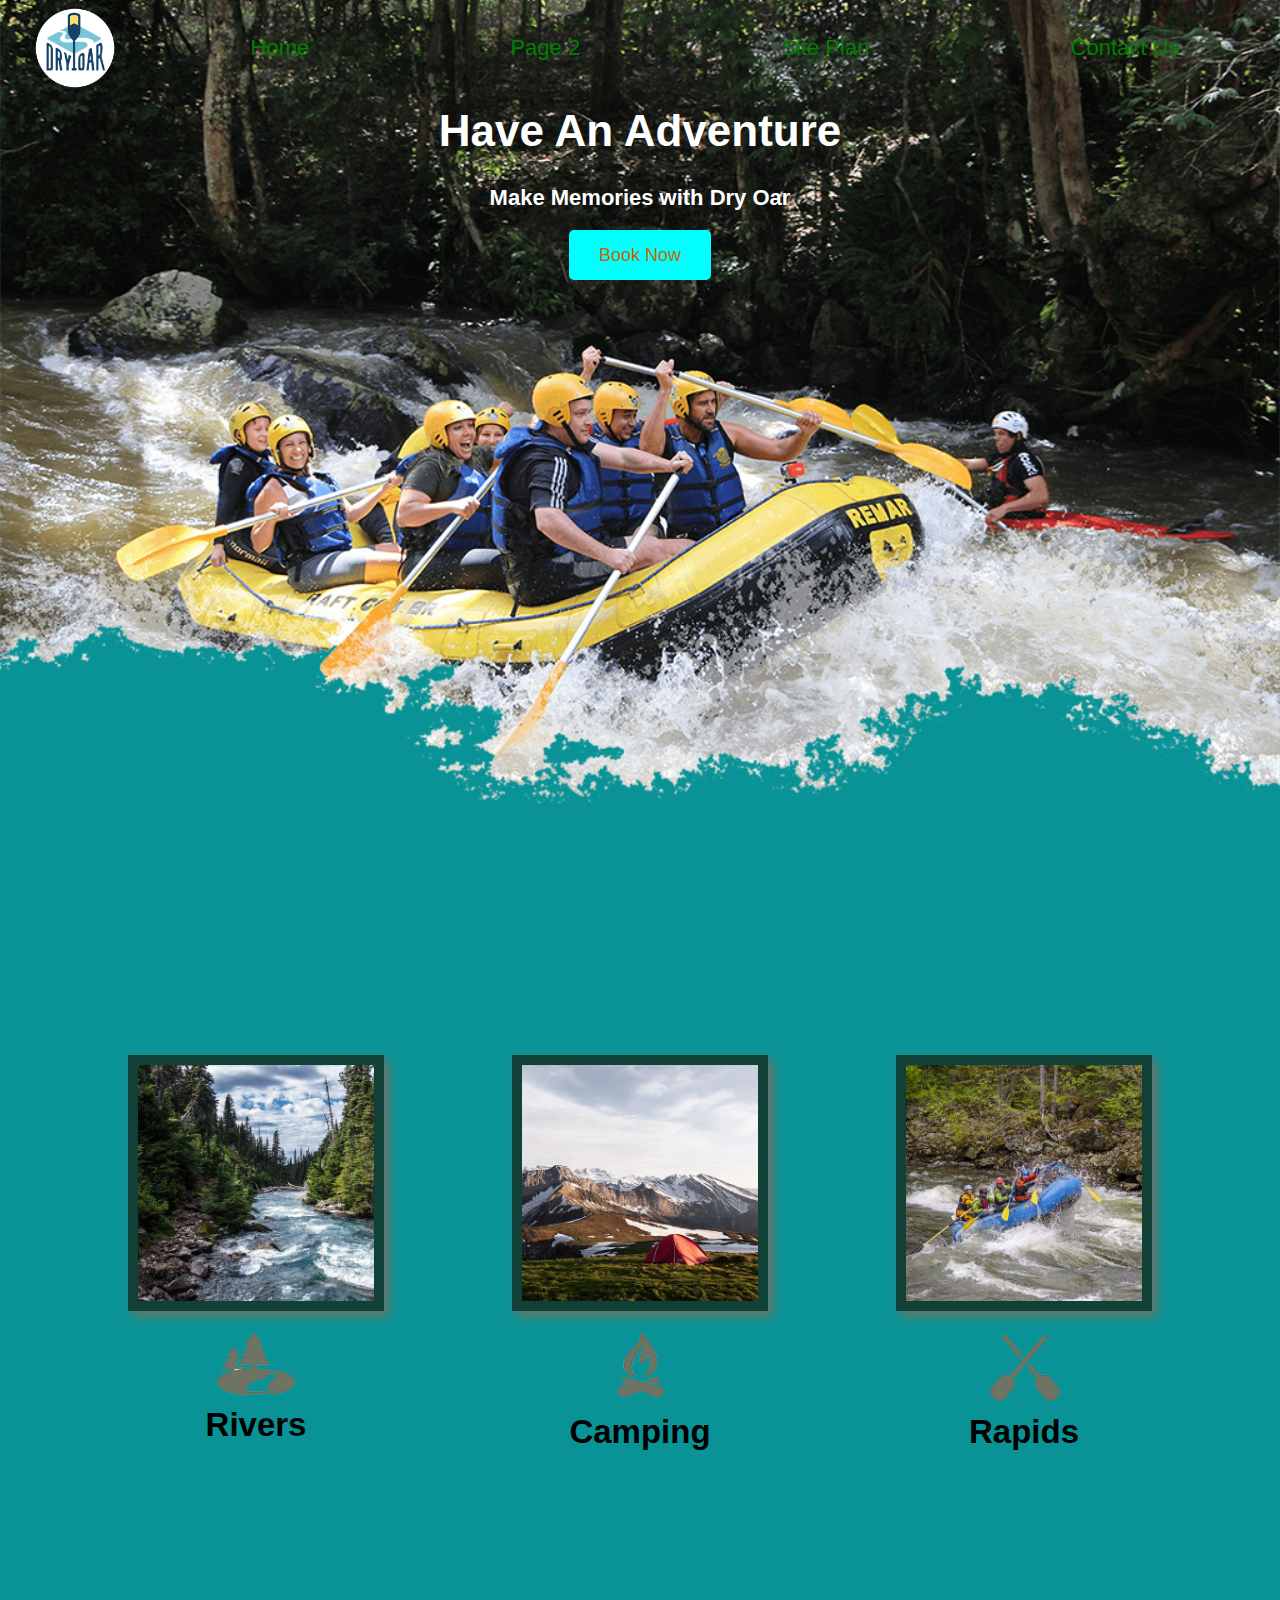
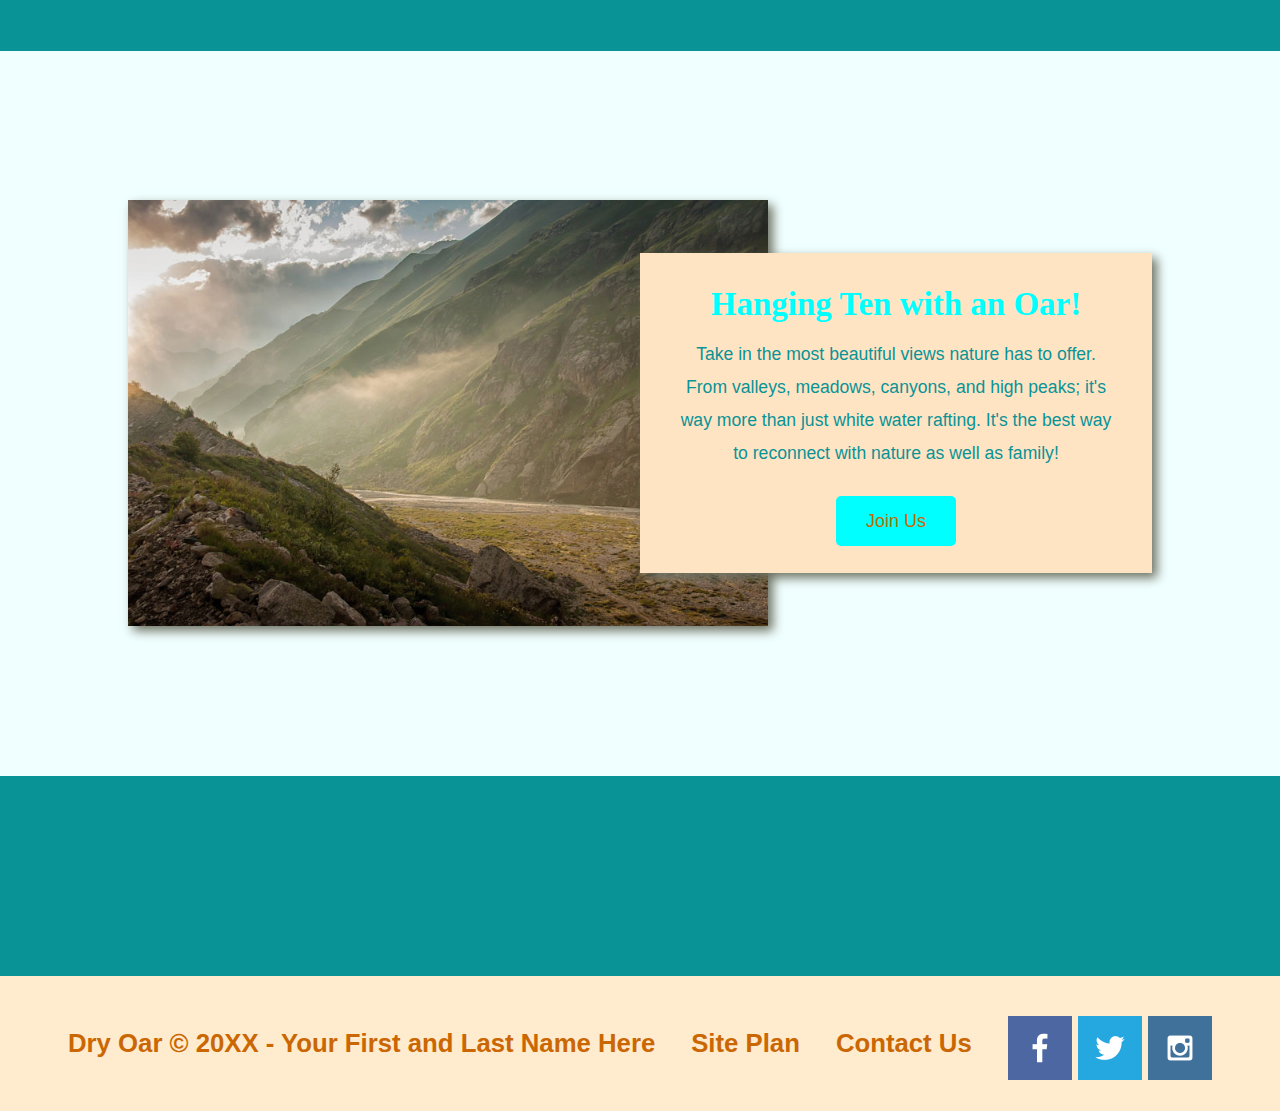
<file: index.html>
<!DOCTYPE html>
<html lang="en">
<head>
    <link rel="stylesheet" href="Styles/style.css">
    <meta charset="UTF-8">
    <meta http-equiv="X-UA-Compatible" content="IE=edge">
    <meta name="viewport" content="width=device-width, initial-scale=1.0">
    <title>Whitewater Rafting Vacations | Dry Oar Boating | Home</title>
</head>
<body>
    <div id="content">
        <header>
            <a id="logo_link" href="index.html">
                <img class="logo" src="images/logo.png" alt="Dry Oar Logo">
            </a>
            <nav>
                <!-- k -->
                <a href="index.html">Home</a>
                <a href="subpage.html">Page 2</a>
                <a href="site_plan_rafting.html">Site Plan</a>
                <a href="contactus.html">Contact Us</a>
            </nav>
        </header>
        <div id="hero">
            <div id="hero-box">
                <img id="hero-img" src="images/hero.png" alt="People enjoying white water rafting">
            </div>
            <section id="hero-msg">
                <h1 class="home-title">Have An Adventure</h1>
                <h4>Make Memories with Dry Oar </h4>
                <div class='button-box'>
                    <a class='book' href="rates.html">Book Now</a>
                </div>
            </section>
        </div>
        <main class="home-grid">
            <section class="rivers-card">
                <img class="card-img" src="images/rivers.jpg" alt="river in forest">
                <img class="icon" src="images/river_icon.png" alt="river icon">
                <h2>Rivers</h2>
            </section>
            <section class="camping-card">
                <img class="card-img" src="images/camping.jpg" alt="tent in mountains">
                <img class="icon" src="images/fire_icon.png" alt="fire icon">
                <h2>Camping</h2>
            </section>
            <section class="rapids-card">
                <img class="card-img" src="images/rapids.jpg" alt="rafting boat">
                <img class="icon" src="images/oars.png" alt="oars icon">
                <h2>Rapids</h2>
            </section>
            <div id="background"></div>
            <img class="mountains" src="images/mountains.jpg" alt="Misty mountains">
            <section class="msg">
                <h2>Hanging Ten with an Oar!</h2>
                <p>Take in the most beautiful views nature has to offer. From valleys, meadows, canyons,
                    and high peaks; it's way more than just white water rafting. It's the best way to reconnect
                    with nature as well as family! </p>
                <a class='join' href="rivers.html">Join Us</a>
            </section>
        </main>
        <footer>
            <h3>Dry Oar &copy; 20XX - Your First and Last Name Here</h3>
            <h3><a href="site-plan-rafting.html">Site Plan</a></h3>
            <h3><a href="contactus.html">Contact Us</a></h3>
            <div class="social">
                <a href="https://facebook.com" target="_blank">
                    <img src="images/facebook.png" alt="fb icon">
                </a>
                <a href="https://twitter.com" target="_blank">
                    <img src="images/twitter.png" alt="twitter icon">
                </a>
                <a href="https://instagram.com" target="_blank">
                    <img src="images/instagram.png" alt="instagram icon">
                </a>
            </div>
        </footer>
    </div>
</body>
</html>
</file>
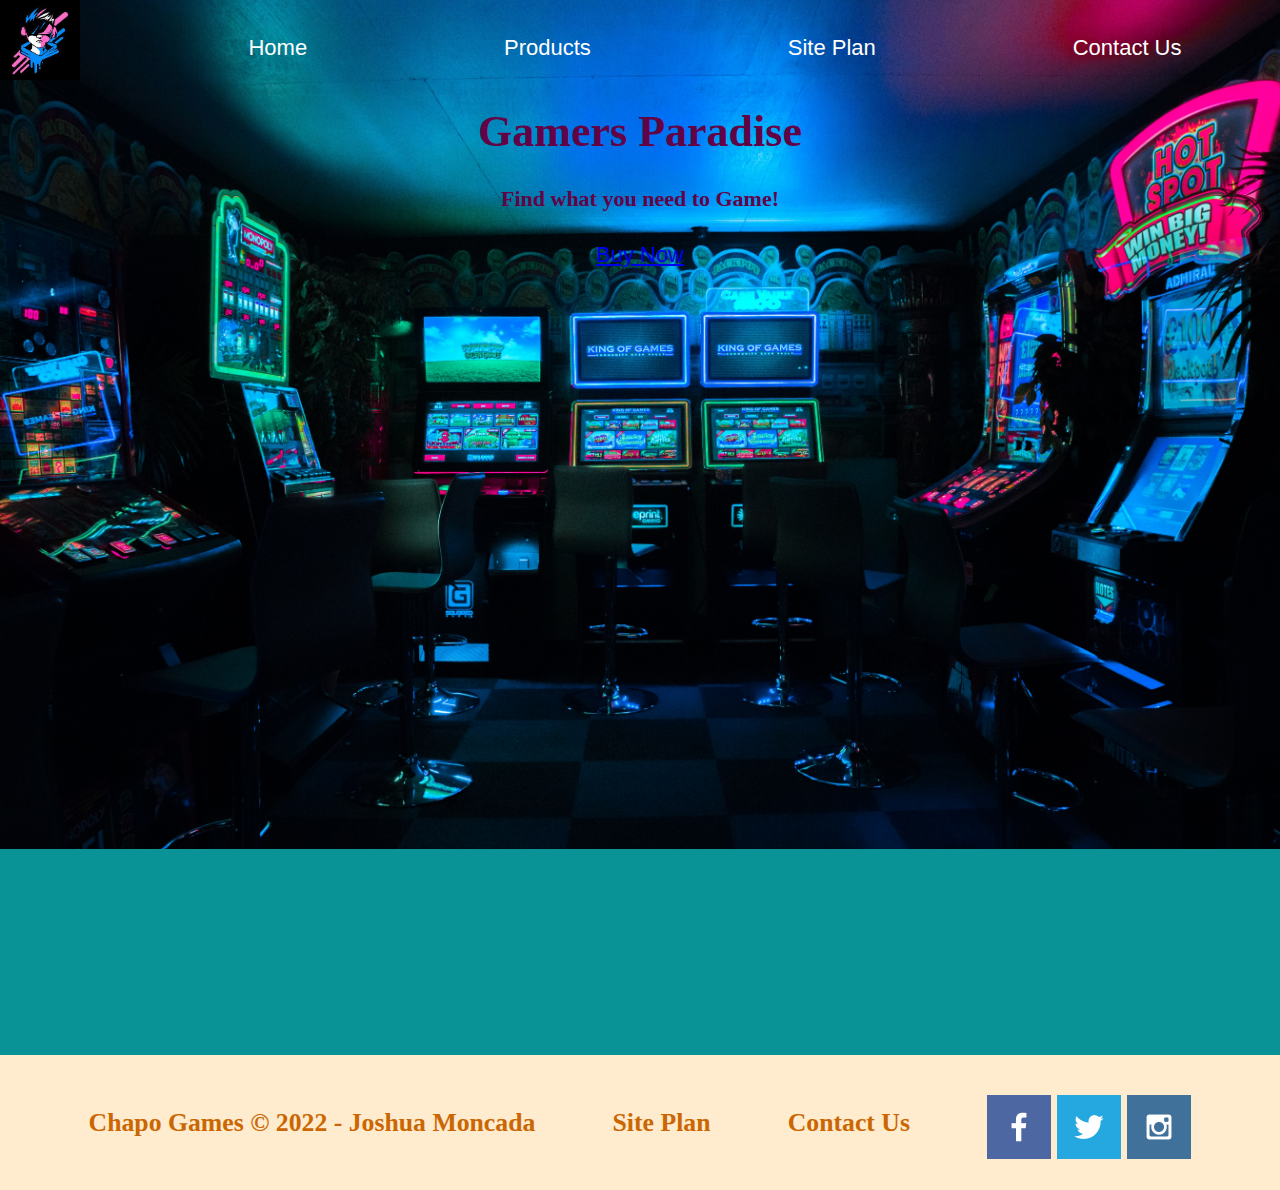
<file: chapo-games/index.html>
<!DOCTYPE html>
<html lang="en">
<head>
    <link rel="stylesheet" href="styles/style.css">
    <meta charset="UTF-8">
    <meta http-equiv="X-UA-Compatible" content="IE=edge">
    <meta name="viewport" content="width=device-width, initial-scale=1.0">
    <title>Chapo Games | Home</title>
</head>
<body>
    <div id="content">
        <header>
            <a id="logo_link" href="index.html">
                <img class="logo" src="images/gamerz.jpeg" alt="Chapo Logo">
            </a>
            <nav>
                
                <a href="index.html">Home</a>
                <a href="index2.html">Products</a>
                <a href="site-plan.html">Site Plan</a>
                <a href="contactus.html">Contact Us</a>
            </nav>
        </header>
        <div id="hero">
            <div id="hero-box">
                <img id="hero-img" src="images/carl-raw-m3hn2Kn5Bns-unsplash.jpg" alt="We are Games!">
            </div>
            <section id="hero-msg">
                <h1 class="home-title">Gamers Paradise</h1>
                <h4>Find what you need to Game! </h4>
                <div class='button-box'>
                    <a class='book' href="rates.html">Buy Now</a>
                </div>
            </section>
        </div>
        <footer>
            <h3>Chapo Games &copy; 2022 - Joshua Moncada</h3>
            <h3><a href="site-plan.html">Site Plan</a></h3>
            <h3><a href="contactus.html">Contact Us</a></h3>
            <div class="social">
                <a href="https://facebook.com" target="_blank">
                    <img src="images/facebookcopy.png" alt="fb icon">
                </a>
                <a href="https://twitter.com" target="_blank">
                    <img src="images/twittercopy.png" alt="twitter icon">
                </a>
                <a href="https://instagram.com" target="_blank">
                    <img src="images/instagramcopy.png" alt="instagram icon">
                </a>
            </div>
        </footer>
    </div>
</body>
</html>
</file>
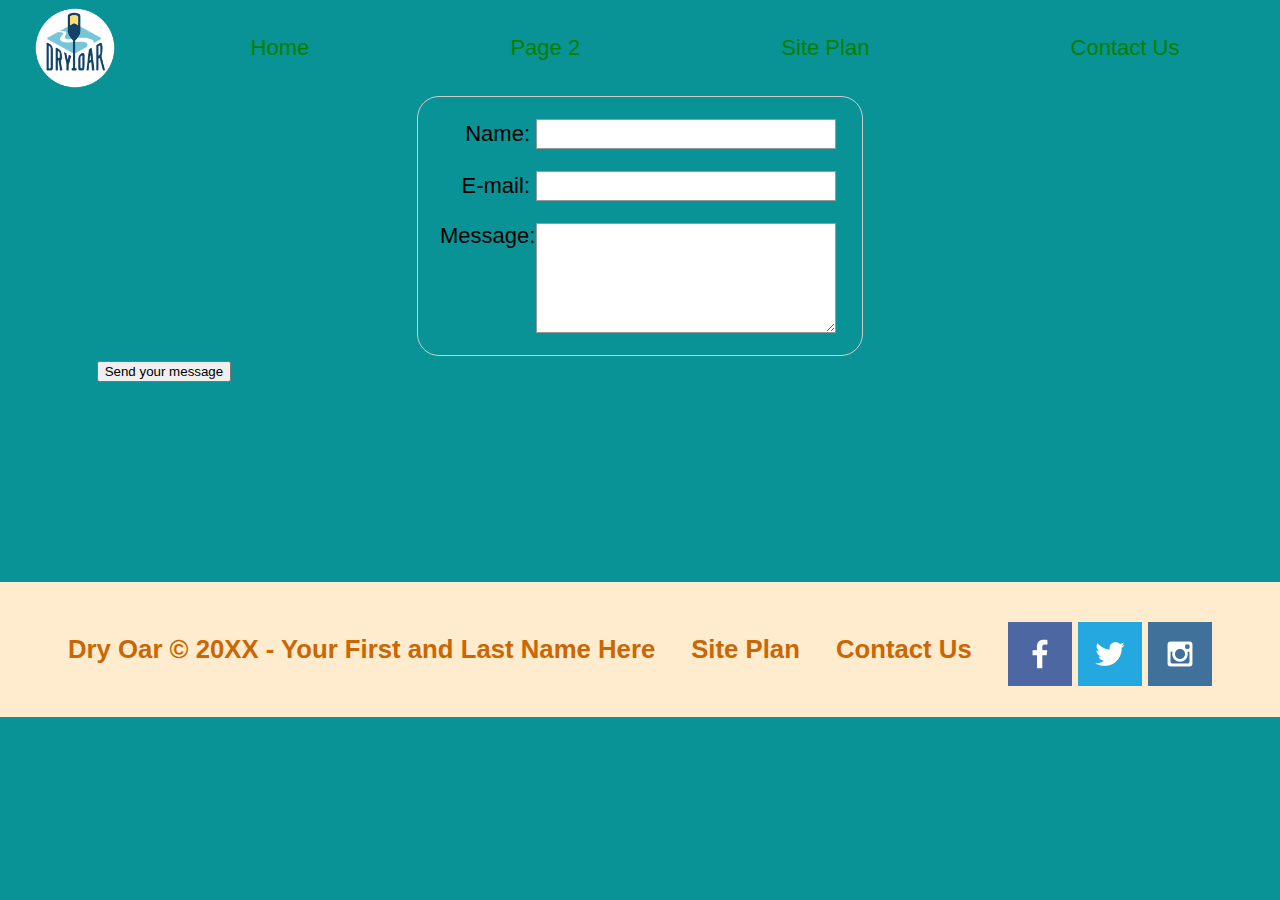
<file: contactus.html>
<!DOCTYPE html>
<html lang="en">
<head>
    <link rel="stylesheet" href="Styles/style.css">
    <meta charset="UTF-8">
    <meta http-equiv="X-UA-Compatible" content="IE=edge">
    <meta name="viewport" content="width=device-width, initial-scale=1.0">
    <title>Contact Us</title>
    <style>
        form {
            /* Center the form on the page */
            margin: 0 auto;
            width: 400px;
            /* Form outline */
            padding: 1em;
            border: 1px solid #CCC;
            border-radius: 1em;
        }
        ul {
            list-style: none;
            padding: 0;
            margin: 0;
        }

        form li + li {
            margin-top: 1em;
        }
        label {
            /* Uniform size & alignment */
            display: inline-block;
            width: 90px;
            text-align: right;
        }
        input,
        textarea {
             /* To make sure that all text fields have the same font settings
             By default, textareas have a monospace font */
            font: 1em sans-serif;

             /* Uniform text field size */
            width: 300px;
            box-sizing: border-box;

            /* Match form field borders */
            border: 1px solid #999;
        }
        input:focus,
        textarea:focus {
            /* Additional highlight for focused elements */
            border-color: #000;
        }

        textarea {
            /* Align multiline text fields with their labels */
            vertical-align: top;

            /* Provide space to type some text */
            height: 5em;
        }

        .button {
            /* Align buttons with the text fields */
            padding-left: 90px; /* same size as the label elements */
        }

        button {
            /* This extra margin represent roughly the same space as the space
            between the labels and their text fields */
            margin-left: .5em;
        }
        #feedback {
            background-color: antiquewhite;
            position: absolute;
            top: 0;
            left: 0;
            right: 0;
            padding: .5em;
            /* make this element invisible until we are ready for it */
            display: none;       
        }
        .moveDown {
            margin-top: 3em;
        }
    </style>
</head>
<body>
    <div id="content">
        <header>
            <a id="logo_link" href="index.html">
                <img class="logo" src="images/logo.png" alt="Dry Oar Logo">
            </a>
            <nav>
                <!-- k -->
                <a href="index.html">Home</a>
                <a href="subpage.html">Page 2</a>
                <a href="site_plan_rafting.html">Site Plan</a>
                <a href="contactus.html">Contact Us</a>
            </nav>
        </header>
        <main>
            <div id="feedback"></div>
            <form action="/my-handling-form-page" method="post">
                <ul>
                 <li>
                   <label for="name">Name:</label>
                   <input type="text" id="name" name="user_name">
                 </li>
                 <li>
                   <label for="mail">E-mail:</label>
                   <input type="email" id="mail" name="user_email">
                 </li>
                 <li>
                   <label for="msg">Message:</label>
                   <textarea id="msg" name="user_message"></textarea>
                 </li>
                </ul>
               </form>
            <li class="button">
                <button type="submit">Send your message</button>
            </li>
        </main>
        <footer>
            <h3>Dry Oar &copy; 20XX - Your First and Last Name Here</h3>
            <h3><a href="site-plan-rafting.html">Site Plan</a></h3>
            <h3><a href="contactus.html">Contact Us</a></h3>
            <div class="social">
                <a href="https://facebook.com" target="_blank">
                    <img src="images/facebook.png" alt="fb icon">
                </a>
                <a href="https://twitter.com" target="_blank">
                    <img src="images/twitter.png" alt="twitter icon">
                </a>
                <a href="https://instagram.com" target="_blank">
                    <img src="images/instagram.png" alt="instagram icon">
                </a>
            </div>
    
        </footer>
    </div>
    <script>
        // get the feedback div element so we can do something with it.
        const feedbackElement = document.getElementById('feedback');
        // get the form so we can read what was entered in it.
        const formElement = document.forms[0];
        // add a 'listener' to wait for a submission of our form. When that happens run the code below.
        formElement.addEventListener('submit', function(e) {
            // stop the form from doing the default action.
            e.preventDefault();
            // set the contents of our feedback element to a message letting the user know the form was submitted successfully. Notice that we pull the name that was entered in the form to personalize the message!
            feedbackElement.innerHTML = 'Hello '+ formElement.user_name.value +'! Thank you for your message. We will get back with you as soon as possible!';
            // make the feedback element visible.
            feedbackElement.style.display = "block";
            // add a class to move everything down so our message doesn't cover it.
            document.body.classList.toggle('moveDown');
        });
    </script>
</body>
</file>
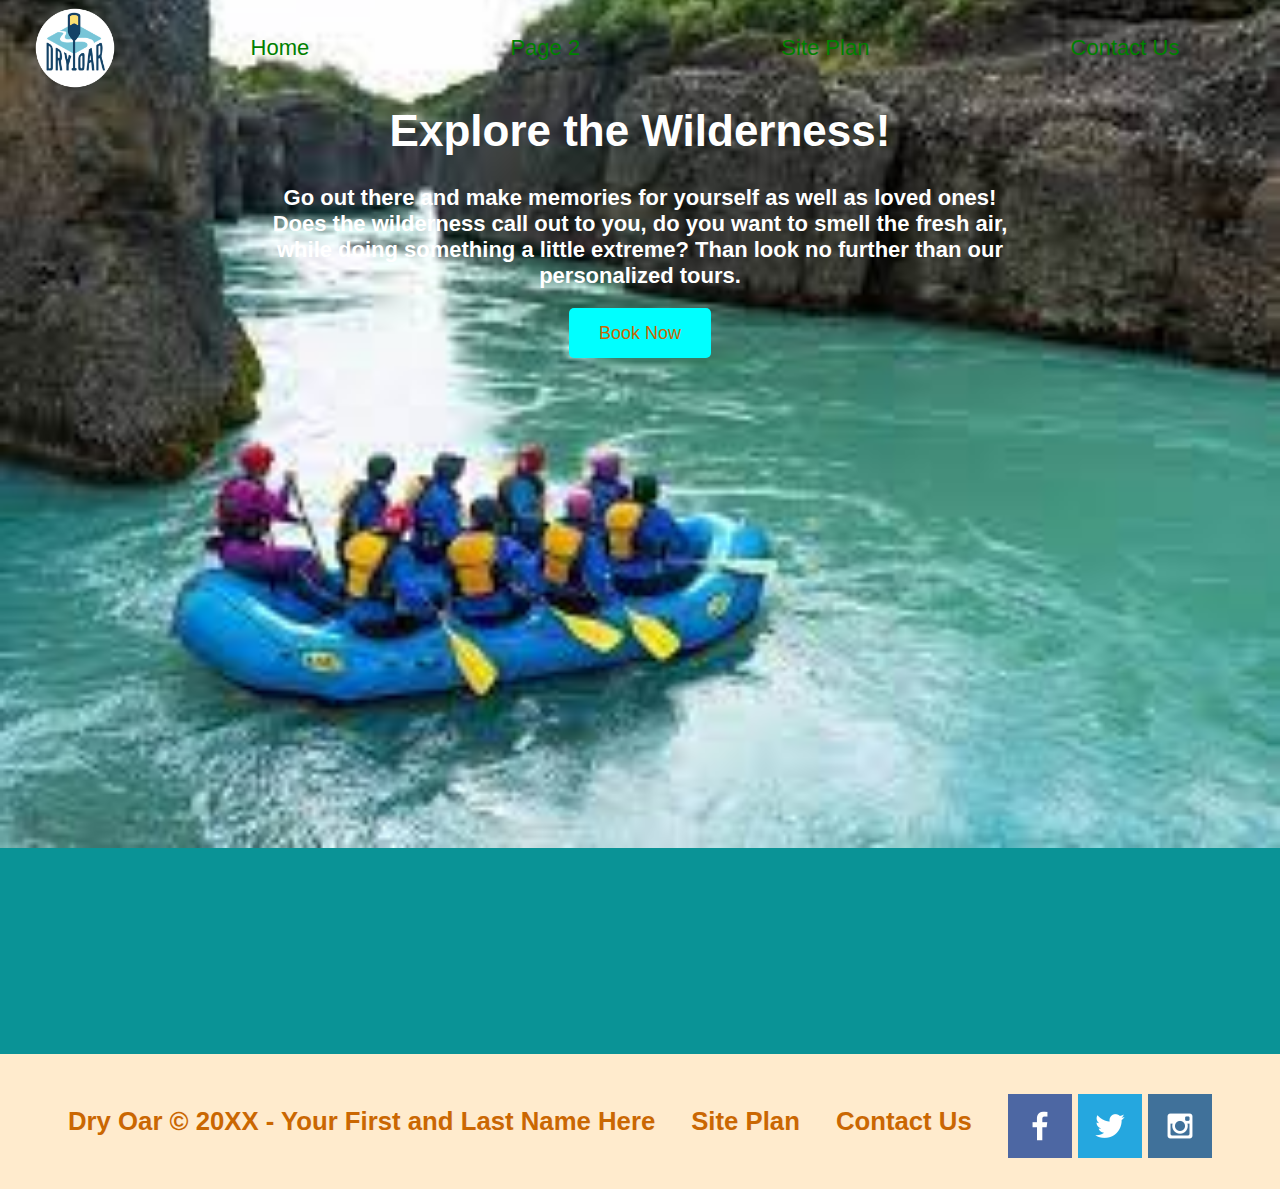
<file: subpage.html>
<!DOCTYPE html>
<html lang="en">
<head>
    <link rel="stylesheet" href="Styles/style.css">
    <meta charset="UTF-8">
    <meta http-equiv="X-UA-Compatible" content="IE=edge">
    <meta name="viewport" content="width=device-width, initial-scale=1.0">
    <title>Whitewater Rafting Vacations | Dry Oar Boating | Home</title>
</head>
<body>
    <div id="content">
        <header>
            <a id="logo_link" href="index.html">
                <img class="logo" src="images/logo.png" alt="Dry Oar Logo">
            </a>
            <nav>
                <a href="index.html">Home</a>
                <a href="subpage.html">Page 2</a>
                <a href="site_plan_rafting.html">Site Plan</a>
                <a href="contactus.html">Contact Us</a>
            </nav>
        </header>
        <div id="hero">
            <div id="hero-box">
                <img id="hero-img" src="images/Rafting.jpeg" alt="People enjoying white water rafting">
            </div>
            <section id="hero-msg">
                <h1 class="home-title">Explore the Wilderness! </h1>
                <h4>Go out there and make memories for yourself as well as loved ones! Does the wilderness call out to you, do you want to smell 
                    the fresh air, while doing something a little extreme? Than look no further than our personalized tours.
                </h4>
                <div class='button-box'>
                    <a class='book' href="rates.html">Book Now</a>
                </div>
            </section>
        </div>
        <footer>
            <h3>Dry Oar &copy; 20XX - Your First and Last Name Here</h3>
            <h3><a href="site-plan-rafting.html">Site Plan</a></h3>
            <h3><a href="contactus.html">Contact Us</a></h3>
            <div class="social">
                <a href="https://facebook.com" target="_blank">
                    <img src="images/facebook.png" alt="fb icon">
                </a>
                <a href="https://twitter.com" target="_blank">
                    <img src="images/twitter.png" alt="twitter icon">
                </a>
                <a href="https://instagram.com" target="_blank">
                    <img src="images/instagram.png" alt="instagram icon">
                </a>
            </div>
    
        </footer>
    </div>
</body>
</file>
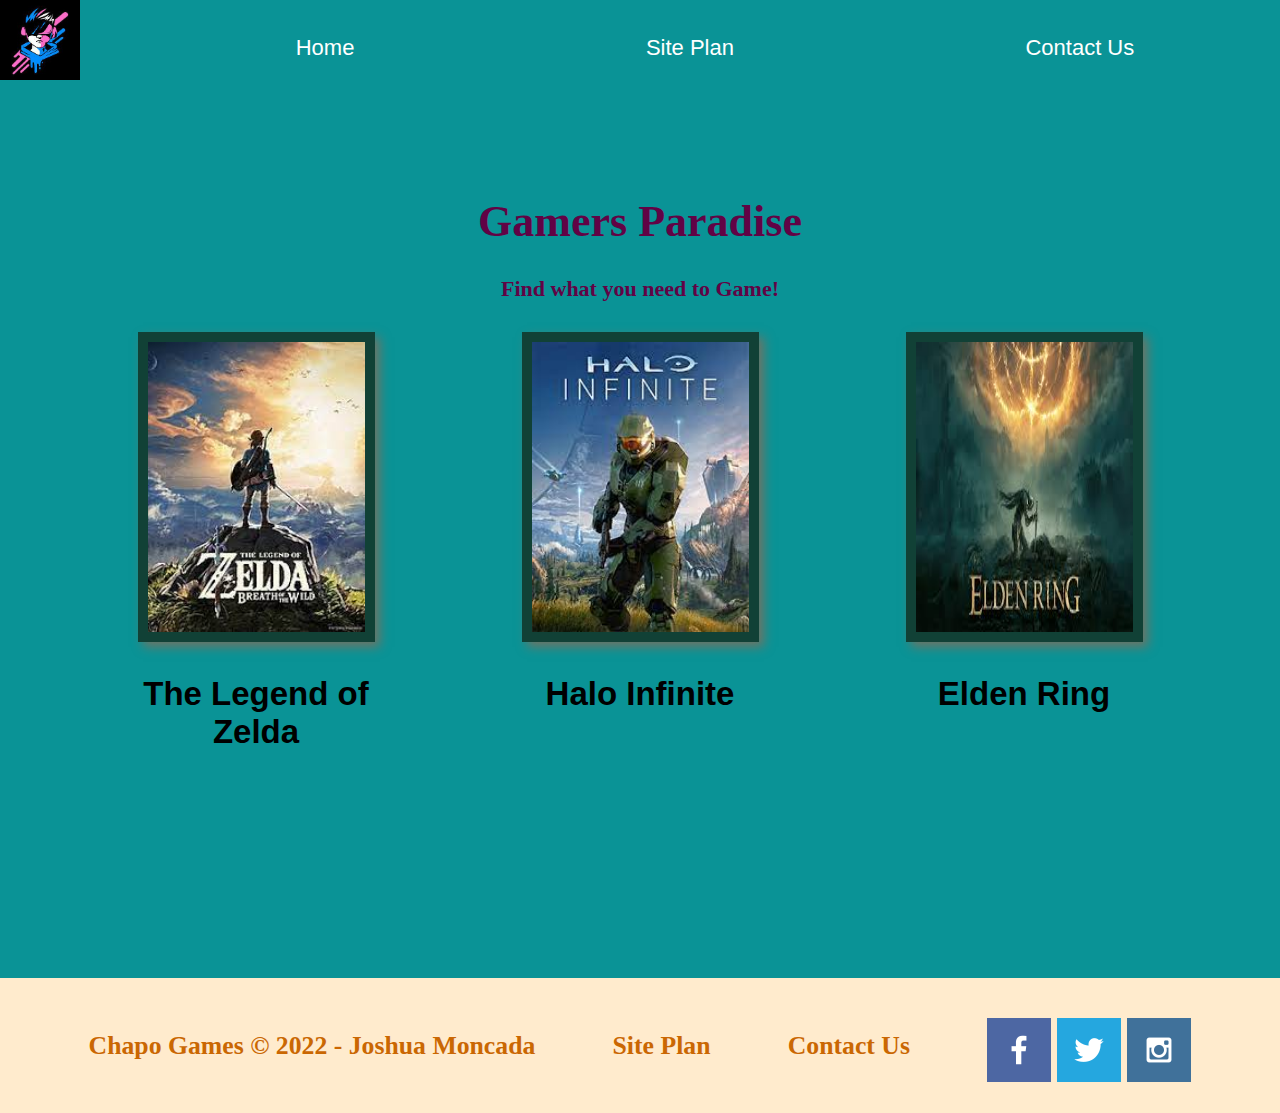
<file: chapo-games/index2.html>
<!DOCTYPE html>
<html lang="en">
<head>
    <link rel="stylesheet" href="styles/style.css">
    <meta charset="UTF-8">
    <meta http-equiv="X-UA-Compatible" content="IE=edge">
    <meta name="viewport" content="width=device-width, initial-scale=1.0">
    <title>Products Page | Page 2</title>
</head>
<body>
    <div id="content">
        <header>
            <a id="logo_link" href="index.html">
                <img class="logo" src="images/gamerz.jpeg" alt="Chapo Logo">
            </a>
            <nav>
                
                <a href="index.html">Home</a>
                <a href="site-plan.html">Site Plan</a>
                <a href="contactus.html">Contact Us</a>
            </nav>
        </header>
            <section id="hero-msg">
                <h1 class="home-title">Gamers Paradise</h1>
                <h4>Find what you need to Game! </h4>
            </section>
        </div>
        <main class="home-grid">
            <section class="rivers-card">
                <a id="logo_link" href="index3.html">
                    <img class="card-img" src="images/Breath.jpeg" alt="river in forest">
                </a>
                <h2>The Legend of Zelda</h2>
            </section>
            <section class="camping-card">
                <img class="card-img" src="images/Halo.jpeg" alt="tent in mountains">
                <h2>Halo Infinite</h2>
            </section>
            <section class="rapids-card">
                <img class="card-img" src="images/Eldenring.jpeg" alt="rafting boat">
                <h2>Elden Ring</h2>
            </section>
            <div id="background"></div>
        </main>
        <footer>
            <h3>Chapo Games &copy; 2022 - Joshua Moncada</h3>
            <h3><a href="site-plan.html">Site Plan</a></h3>
            <h3><a href="contactus.html">Contact Us</a></h3>
            <div class="social">
                <a href="https://facebook.com" target="_blank">
                    <img src="images/facebookcopy.png" alt="fb icon">
                </a>
                <a href="https://twitter.com" target="_blank">
                    <img src="images/twittercopy.png" alt="twitter icon">
                </a>
                <a href="https://instagram.com" target="_blank">
                    <img src="images/instagramcopy.png" alt="instagram icon">
                </a>
            </div>
        </footer>
    </div>
</body>
</html>
</file>
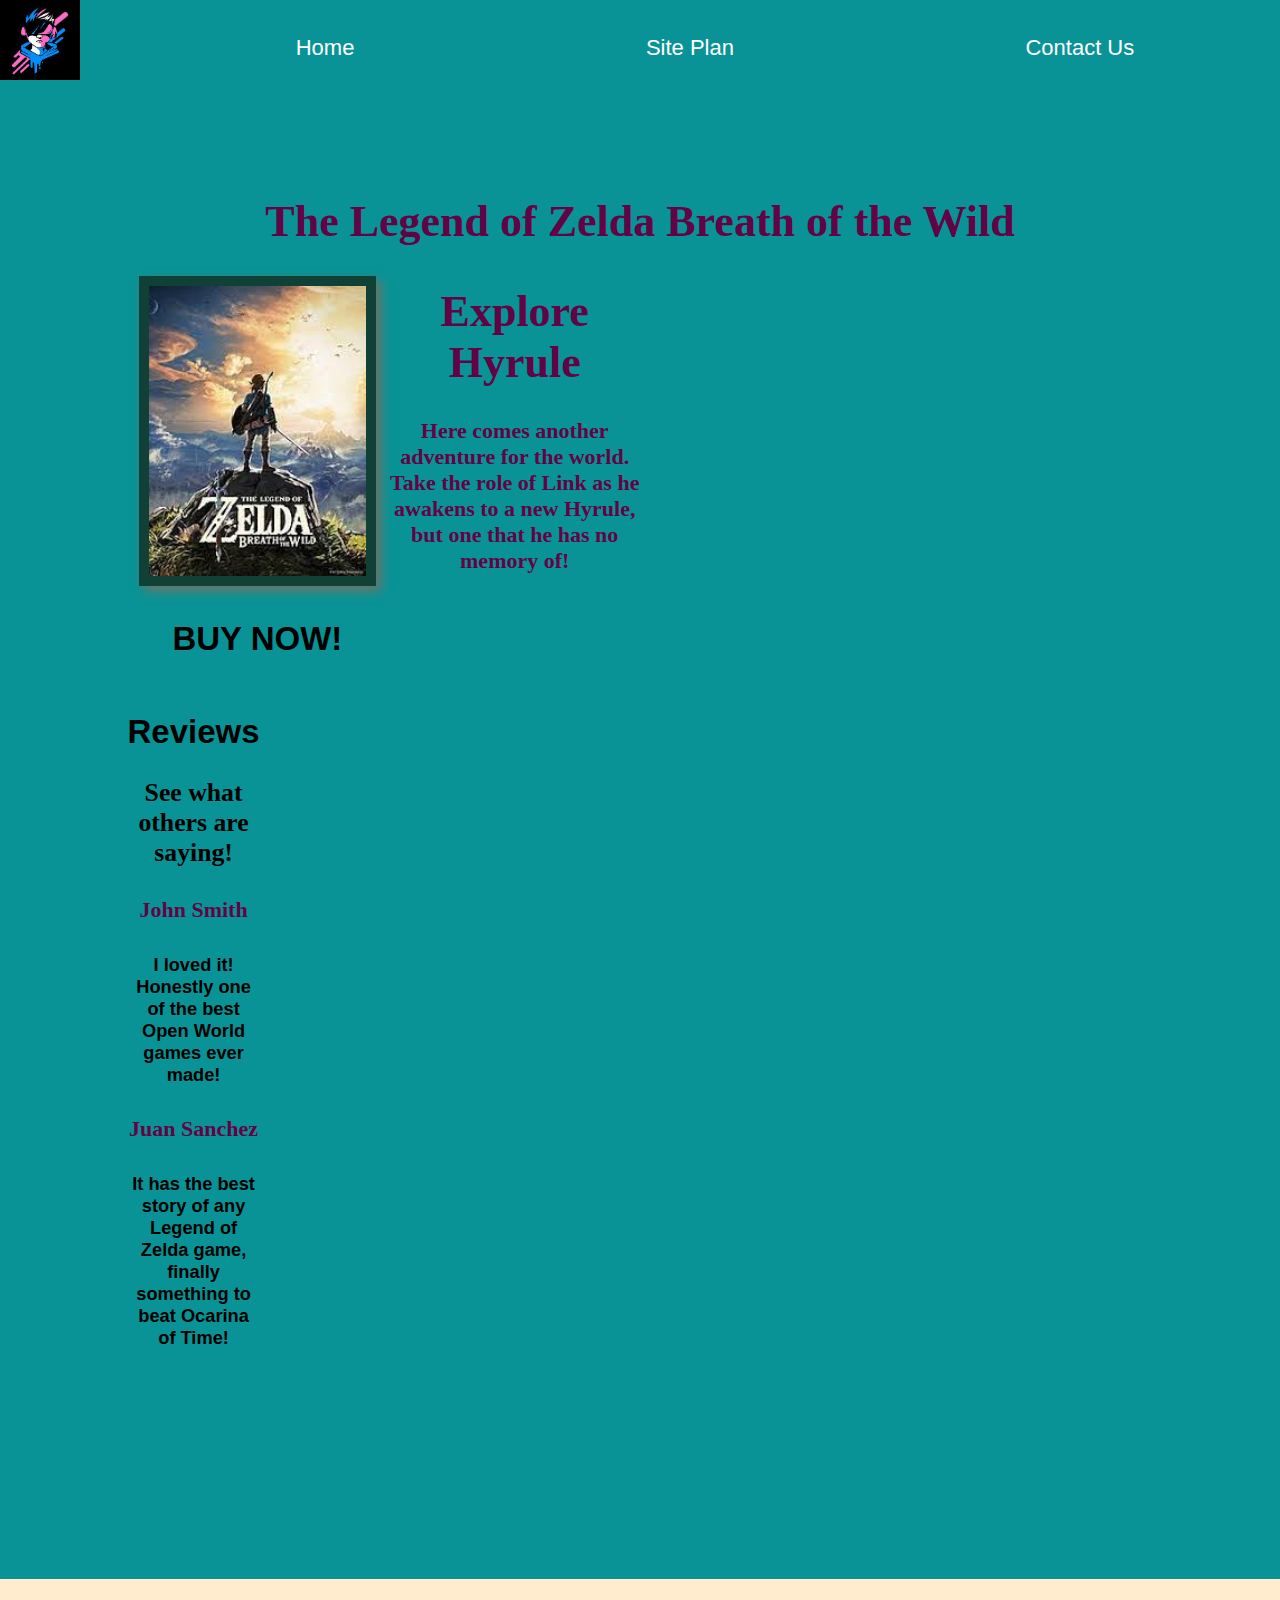
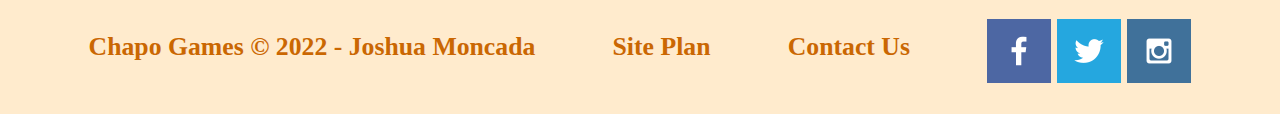
<file: chapo-games/index3.html>
<!DOCTYPE html>
<html lang="en">
<head>
    <link rel="stylesheet" href="styles/style.css">
    <meta charset="UTF-8">
    <meta http-equiv="X-UA-Compatible" content="IE=edge">
    <meta name="viewport" content="width=device-width, initial-scale=1.0">
    <title>Product Info | Page 3</title>
</head>
<body>
    <div id="content">
        <!-- why -->
        <!-- work -->
        <header>
            <a id="logo_link" href="index.html">
                <img class="logo" src="images/gamerz.jpeg" alt="Chapo Logo">
            </a>
            <nav>
                
                <a href="index.html">Home</a>
                <a href="site-plan.html">Site Plan</a>
                <a href="contactus.html">Contact Us</a>
            </nav>
        </header>
            <section id="hero-msg">
                <h1 class="home-title">The Legend of Zelda Breath of the Wild</h1>
            </section>
            <main class="home-grid">
                <section class="rivers-card">
                    <img class="card-img" src="images/Breath.jpeg" alt="river in forest">
                    <h2>BUY NOW!</h2>
                </section>
                <section id="hero-msg2">
                    <h3 class="home-title">Explore Hyrule</h3>
                    <h4>Here comes another adventure for the world. Take the role of Link as he awakens to a new Hyrule, but one that he has no memory of!</h4>
                </section>
        
                <section id="hero-msg3">
                    <h2>Reviews</h2>
                    <h3>See what others are saying!</h3>
                    <h4>John Smith</h4>
                    <h5>I loved it! Honestly one of the best Open World games ever made!</h5>
                    <h4>Juan Sanchez</h4>
                    <h5>It has the best story of any Legend of Zelda game, finally something to beat Ocarina of Time!</h5>
                </section>

                <div id="background"></div>
            </main>
        <footer>
            <h3>Chapo Games &copy; 2022 - Joshua Moncada</h3>
            <h3><a href="site-plan.html">Site Plan</a></h3>
            <h3><a href="contactus.html">Contact Us</a></h3>
            <div class="social">
                <a href="https://facebook.com" target="_blank">
                    <img src="images/facebookcopy.png" alt="fb icon">
                </a>
                <a href="https://twitter.com" target="_blank">
                    <img src="images/twittercopy.png" alt="twitter icon">
                </a>
                <a href="https://instagram.com" target="_blank">
                    <img src="images/instagramcopy.png" alt="instagram icon">
                </a>
            </div>
        </footer>
    </div>
</body>
</html>
</file>
<file: Styles/style.css>
/* @import was not working for me, but seemed to work without it*/
/* div {
  max-width: 900px;
  margin: 0 auto;
} */
nav a {
  text-align: center;
  color:green; 
  text-decoration: none;
  padding: 35px;
}
.icon {
  padding-top: 10px;
  width: 80px;
}
/* k */
.logo{
  width: 80px;
}
#logo_link {
  padding-top: 5px;
  justify-self: center;
  align-self: center;
}
#hero-msg h1, #hero-msg h4 {
  text-align: center
}
#hero {
  display: grid;
  grid-template-columns: 1fr 3fr 1fr;
  margin-top: -100px; 
}
#hero-img{
  width: 100%;
}
#hero-box {
  grid-column: 1/4;
  grid-row: 1/3;
  z-index: -1;
}
#hero-msg {
  grid-column: 2/3;
  grid-row: 1/2;
  margin-top: 100px;
}
.button-box{
  text-align: center
}
main section {
  text-align: center
}
#background {
  height: 725px;
  background-color: azure;
  grid-column: 1/11;
  grid-row: 4/9;
}
body {
  background-color: #0A9396;
  font-family: Raleway, Arial, sans-serif;
  font-size: 22px;
  margin: 0;
  padding: 0;
}
h2 {
  margin: 0;
}
header {
  display: grid;
  grid-template-columns: 150px auto;
}
nav {
  display: flex;
  justify-content: space-around;
}
nav a:hover {
  background-color: #CA6702;
  color: #d9c2a3;
}
.book, .join {
  background-color: aqua;
  color: #CA6702;
  text-decoration: none;
  font-size: 18px;
  padding: 15px 30px;
  margin-top: 50px;
  border-radius: 5px;
}
.book:hover, .join:hover {
  background-color: antiquewhite;
  color: #CA6702;
}
.msg {
  background-color: bisque;
  line-height: 1.5em;
  padding: 35px;
  grid-column: 6/10;
  grid-row: 6/7;
  box-shadow: 5px 5px 10px #6f7364;
}
footer {
  background-color: blanchedalmond;
  text-decoration: none;
  padding: 25px 50px;
  margin-top: 200px;
  display: flex;
  justify-content: space-around;
  align-items: center;
}
.home-grid{
  display: grid;
  grid-template-columns: repeat(10, 1fr);
}
.home-title {
  color: white;
  font-family: Arial, sans-serif;
  font-size: 2em;
  margin-top: 10px;
}
h4 {
  color: white;
}
.msg h2 {
  color: aqua;
  font-family: "Times New Roman", Times, serif;
}
.msg p {
  color: #0A9396;
  font-size: .8em;
  padding-bottom: 15px;
}
footer h3 {
  color: #CA6702;
  text-decoration: none;
}
footer a {
  color: #CA6702;
  text-decoration: none;
}
footer a:hover {
  color: #0A9396;
  text-decoration: none;
}
footer h3 a:hover {
  text-decoration: underline;
}
footer .social img {
  padding-top: 15px;
}
.rivers-card, .camping-card, .rapids-card {
  margin: 200px 0;
  width: 60%;
}
.card-img {
  /* "10px solid #black" was throwing an error and not sure why so changed it for another that did work not sure if is that acceptable. */
  border: 10px solid rgba(20,30,13, .7);
  transition: transform .5s;
  box-shadow: 5px 5px 10px #6f7364;
}
.card-img:hover {
  opacity: .6;
  transform: scale(1.1);
}
main section img {
  box-sizing: border-box;
}
.card-img, .mountains {
  width: 100%;
}
.rivers-card {
  width: 100%;
  grid-column: 2/4;
  grid-row: 2/3;
}
.camping-card {
  width: 100%;
  grid-column: 5/7;
  grid-row: 2/3;
}
.rapids-card {
  width: 100%;
  grid-column: 8/10;
  grid-row: 2/3;
}
#content {
  max-width: 1600px;
  margin: 0 auto;
}
  

.mountains {
  /* width: 100%; */
  grid-column: 2/7;
  grid-row: 5/8;
  box-shadow: 5px 5px 10px #6f7364;
}
@media screen and (max-width: 900px) {
  #hero, .home-grid {
    display: block;
    height: auto;
  }
  nav, footer {
    flex-direction: column;
  }
  nav a {
    display: block;
    padding: 15px;
  }
  #hero {
    margin-top: 0;
  }
  #hero-msg {
    margin-top: 0;
  }
  #hero-msg h4 {
    display: none;
  }
  .home-title {
    font-size: 25px;
    color: #6f7364;
  }
  .rivers-card, .camping-card, .rapids-card { 
    margin: 50px auto;
    width: 60%;
  }
  #background {
    display: none;
  }
  .mountains, .msg {
    width: 80%;
    display: block;
    margin: 0 auto;
  }
  footer {
    margin-top: 25px;
  }
}
</file>
<file: chapo-games/styles/style.css>
nav a {
    text-align: center;
    color:white; 
    text-decoration: none;
    padding: 35px;
}
/* see */
.icon {
    padding-top: 10px;
    width: 80px;
}
.logo{
    width: 80px;
}
#hero-msg h1, #hero-msg h4 {
  text-align: center
}
#hero {
    display: grid;
    margin-top: -100px; 
}
#hero-img{
    width: 100%;
}
#hero-box {
    grid-column: 1/4;
    grid-row: 1/3;
    z-index: -1;
}
.home-grid{
  display: grid;
  grid-template-columns: repeat(10, 1fr);
}

#hero-msg {
    grid-column: 2/3;
    grid-row: 1/2;
    margin-top: 100px;
}
#hero-msg2{
  grid-column: 4/6;
  grid-row: 2/3;
}
#hero-msg3{
  grid-column: 2/3;
  grid-row: 4;
}
.button-box{
  text-align: center
}
main section {
  text-align: center
}
body {
    background-color: #0A9396;
    font-family: Raleway, Arial, sans-serif;
    font-size: 22px;
    margin: 0;
    padding: 0;
}

h3 {
    margin: 0;
    font-family: PT Serif;
}
header {
    display: grid;
    grid-template-columns: 150px auto;
}
nav {
    display: flex;
    justify-content: space-around;
}
footer {
    background-color: blanchedalmond;
    text-decoration: none;
    padding: 25px 50px;
    margin-top: 200px;
    display: flex;
    justify-content: space-around;
    align-items: center;
}
.home-title {
    color: #610345;
    font-family: Mochiy Pop P One;
    font-size: 2em;
    margin-top: 10px;
}
h4 {
    color: #610345;
    font-family: PT Serif;
}

.card-img {
  /* "10px solid #black" was throwing an error and not sure why so changed it for another that did work not sure if is that acceptable. */
  border: 10px solid rgba(20,30,13, .7);
  transition: transform .5s;
  box-shadow: 5px 5px 10px #6f7364;
}
.card-img:hover {
  opacity: .6;
  transform: scale(1.1);
}

.card-img, .mountains {
  width: 237px;
  height: 310px;
}
.rivers-card {
  width: 100%;
  grid-column: 2/4;
  grid-row: 2/3;
}
.camping-card {
  width: 100%;
  grid-column: 5/7;
  grid-row: 2/3;
}
.rapids-card {
  width: 100%;
  grid-column: 8/10;
  grid-row: 2/3;
}
footer h3 {
    color: #CA6702;
    text-decoration: none;
}
footer a {
    color: #CA6702;
    text-decoration: none;
}
footer .social img {
    padding-top: 15px;
}
main section img {
    box-sizing: border-box;
}
#content {
    max-width: 1600px;
    margin: 0 auto;
}



@media screen and (max-width: 900px) {
    #hero, .home-grid {
      display: block;
      height: auto;
    }
    nav, footer {
      flex-direction: column;
    }
    nav a {
      display: block;
      padding: 15px;
    }
    #hero {
      margin-top: 0;
    }
    #hero-msg {
      margin-top: 0;
    }
    #hero-msg h4 {
      display: none;
    }
    .home-title {
      font-size: 25px;
      color: #6f7364;
    }
    .rivers-card, .camping-card, .rapids-card { 
      margin: 50px auto;
      width: 60%;
    }
    #background {
      display: none;
    }
    .mountains, .msg {
      width: 80%;
      display: block;
      margin: 0 auto;
    }
    footer {
      margin-top: 25px;
    }
}
</file>
